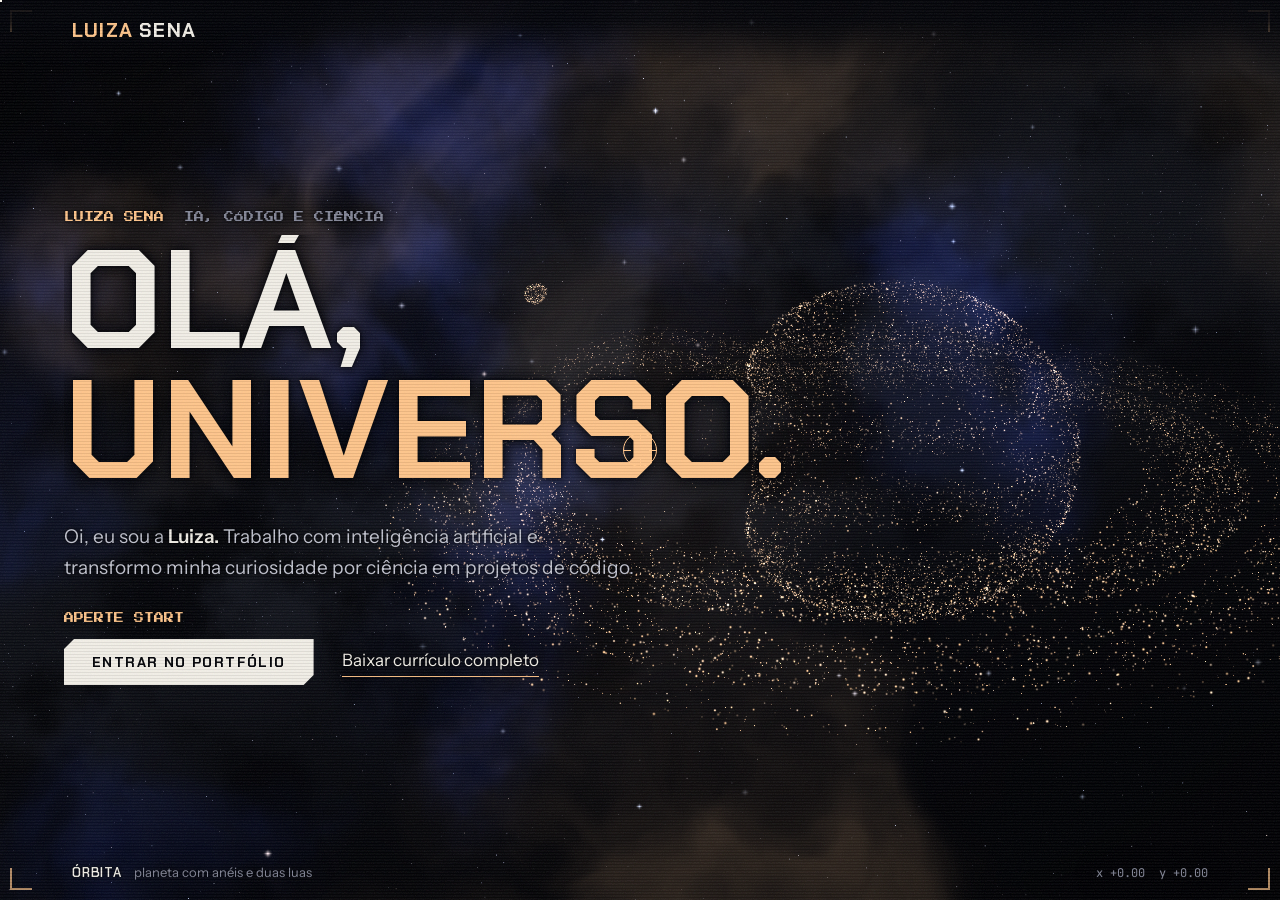
<file: index.html>
<!doctype html>
<html lang="pt-BR">
<head>
  <meta charset="utf-8">
  <meta name="viewport" content="width=device-width,initial-scale=1">
  <meta name="theme-color" content="#04050a">
  <meta name="description" content="Luiza Sena — engenheira de prompts e treinadora de IA. Betelgeuse A.I., modelos locais, desenvolvimento web e uma trajetória entre Computação, Inteligência Artificial e Física.">
  <meta property="og:title" content="Luiza Sena | IA, código e ciência">
  <meta property="og:description" content="Tecnologia com pensamento científico, personalidade e um olhar humano.">
  <meta property="og:type" content="website">
  <meta property="og:url" content="https://luizasenacafe.github.io/">
  <title>Luiza Sena | IA, código e ciência</title>
  <link rel="icon" href="assets/favicon.svg" type="image/svg+xml">
  <link rel="preload" href="assets/fonts/chakra-petch-latin-700-normal.woff2" as="font" type="font/woff2" crossorigin>
  <link rel="stylesheet" href="assets/cosmos.css?v=4">
  <!-- Links antigos com âncora (ex.: /#projetos) seguem direto para o portfólio. -->
  <script>if (location.hash.length > 1) location.replace('portfolio.html' + location.hash);</script>
  <script defer src="assets/cosmos.js?v=4"></script>
</head>
<body data-page="welcome">

<canvas id="cosmos" aria-hidden="true"></canvas>
<div class="grain" aria-hidden="true"></div>
<div class="corners" aria-hidden="true"><i></i><i></i><i></i><i></i></div>
<div class="cursor-glow" aria-hidden="true"></div>
<div class="cursor" aria-hidden="true"><i></i><b></b></div>
<div class="veil" aria-hidden="true"></div>

<header class="top">
  <span class="wordmark"><em>Luiza</em> Sena</span>
</header>

<div class="hud" aria-hidden="true">
  <span class="hud-chapter"><span id="hud-name">Órbita</span><span id="hud-fig"></span></span>
  <span class="hud-data" id="hud-data">x +0.00  y +0.00</span>
</div>

<main id="conteudo">
<section class="chapter hero welcome" data-name="Órbita" data-fig="planeta com anéis e duas luas">
  <div class="wrap">
    <p class="stage">Luiza Sena <span>IA, código e ciência</span></p>
    <h1 class="display">
      <span class="line"><span>Olá,</span></span>
      <span class="line it"><span>universo.</span></span>
    </h1>
    <p class="hero-text">Oi, eu sou a <strong>Luiza.</strong> Trabalho com inteligência artificial e transformo minha curiosidade por ciência em projetos de código.</p>
    <p class="press-start" aria-hidden="true">Aperte start</p>
    <div class="actions">
      <a class="button" id="enter" href="portfolio.html">Entrar no portfólio</a>
      <a class="link" href="assets/curriculo-luiza-sena.pdf" download>Baixar currículo completo</a>
    </div>
  </div>
</section>
</main>

</body>
</html>
</file>
<file: assets/cosmos.css>
/* Portfólio de Luiza Sena.
   O céu (nebulosa, estrelas e a figura de partículas) é desenhado no canvas por
   cosmos.js. O HTML por cima tem cara de jogo: fases, leitura de HUD, rótulos em
   pixel. Os textos ficam soltos sobre o céu, sem caixas.

   A cor de destaque (--accent) é reescrita pelo JS a cada fase, seguindo a cor do
   planeta. Efeitos ligados à rolagem usam variáveis atualizadas a cada quadro:
     --e    0 a 1, o quanto um bloco já "entrou" na tela
     --vel  velocidade da rolagem, com sinal (inclina e separa as cores dos títulos)
   Sem JS, todas valem o estado final e a página fica estática e legível.

   Desempenho: nada de backdrop-filter nem mix-blend-mode por cima do canvas. */

@font-face { font-family: 'Chakra Petch'; src: url(fonts/chakra-petch-latin-500-normal.woff2) format('woff2'); font-weight: 500; font-display: swap; }
@font-face { font-family: 'Chakra Petch'; src: url(fonts/chakra-petch-latin-600-normal.woff2) format('woff2'); font-weight: 600; font-display: swap; }
@font-face { font-family: 'Chakra Petch'; src: url(fonts/chakra-petch-latin-700-normal.woff2) format('woff2'); font-weight: 700; font-display: swap; }
@font-face { font-family: 'Press Start 2P'; src: url(fonts/press-start-2p-latin-400-normal.woff2) format('woff2'); font-weight: 400; font-display: swap; }
@font-face { font-family: 'Instrument Sans'; src: url(fonts/instrument-sans-latin-400-normal.woff2) format('woff2'); font-weight: 400; font-display: swap; }
@font-face { font-family: 'Instrument Sans'; src: url(fonts/instrument-sans-latin-500-normal.woff2) format('woff2'); font-weight: 500; font-display: swap; }
@font-face { font-family: 'Instrument Sans'; src: url(fonts/instrument-sans-latin-600-normal.woff2) format('woff2'); font-weight: 600; font-display: swap; }
@font-face { font-family: 'JetBrains Mono'; src: url(fonts/jetbrains-mono-latin-400-normal.woff2) format('woff2'); font-weight: 400; font-display: swap; }

:root {
  --bg: #04050a;
  --ink: #f3f0e8;
  --text: #c3c5d0;
  --dim: #858899;
  --line: rgb(255 255 255 / .16);
  --accent: rgb(255 176 72);
  --display: 'Chakra Petch', 'Arial Narrow', 'Helvetica Neue', sans-serif;
  --pixel: 'Press Start 2P', 'JetBrains Mono', ui-monospace, monospace;
  --sans: 'Instrument Sans', 'Helvetica Neue', Arial, sans-serif;
  --mono: 'JetBrains Mono', ui-monospace, Menlo, Consolas, monospace;
  --math: 'STIX Two Text', 'Cambria Math', Cambria, Georgia, 'Times New Roman', serif;
  --gutter: clamp(20px, 5vw, 72px);
  /* contorno escuro que mantém o texto legível sobre as partículas */
  --halo: 0 0 3px rgb(4 5 10 / .95), 0 0 12px rgb(4 5 10 / .9), 0 0 26px rgb(4 5 10 / .7);
  /* cantos chanfrados dos botões */
  --cut: polygon(10px 0, 100% 0, 100% calc(100% - 10px), calc(100% - 10px) 100%, 0 100%, 0 10px);
}

* { box-sizing: border-box; }
html { scroll-padding-top: 80px; }
body {
  margin: 0;
  background: var(--bg);
  color: var(--text);
  font: 400 17px/1.6 var(--sans);
  -webkit-font-smoothing: antialiased;
  overflow-x: hidden;
}
/* Sem WebGL ou sem JS, um céu estático segura a estética. */
body::before {
  content: '';
  position: fixed;
  inset: 0;
  z-index: -1;
  background:
    radial-gradient(60vmax 60vmax at 78% 30%, rgb(255 140 60 / .16), transparent 60%),
    radial-gradient(50vmax 50vmax at 10% 90%, rgb(110 130 255 / .14), transparent 60%),
    var(--bg);
}
a { color: inherit; text-decoration: none; }
button { font: inherit; color: inherit; cursor: pointer; background: none; border: 0; padding: 0; }
img { display: block; max-width: 100%; }
ul, ol { margin: 0; padding: 0; list-style: none; }
h1, h2, h3, h4, p { margin: 0; }
strong { color: var(--ink); font-weight: 600; }
::selection { background: var(--accent); color: #04050a; }
a:focus-visible, button:focus-visible { outline: 2px solid var(--accent); outline-offset: 4px; }
.sr-only { position: absolute; width: 1px; height: 1px; overflow: hidden; clip-path: inset(50%); white-space: nowrap; }
.skip { position: fixed; left: 16px; top: -60px; z-index: 200; padding: 10px 16px; background: var(--ink); color: #04050a; }
.skip:focus { top: 16px; }

/* ---------- camadas fixas ---------- */
#cosmos { position: fixed; inset: 0; width: 100%; height: 100%; z-index: 0; display: block; }
.no-gl #cosmos { display: none; }
/* granulado e linhas de varredura, como um monitor de fliperama */
.grain {
  position: fixed;
  inset: 0;
  z-index: 90;
  pointer-events: none;
  opacity: .09;
  background:
    repeating-linear-gradient(rgb(0 0 0 / .9) 0 1px, transparent 1px 3px),
    url("data:image/svg+xml,%3Csvg xmlns='http://www.w3.org/2000/svg' width='180' height='180'%3E%3Cfilter id='n'%3E%3CfeTurbulence type='fractalNoise' baseFrequency='.9' numOctaves='2' stitchTiles='stitch'/%3E%3C/filter%3E%3Crect width='180' height='180' filter='url(%23n)'/%3E%3C/svg%3E");
}
/* cantoneiras da moldura da tela */
.corners { --o: 10px; --s: 22px; }
.corners i { position: fixed; z-index: 55; width: var(--s); height: var(--s); border: 0 solid var(--accent); opacity: .7; pointer-events: none; }
.corners i:nth-child(1) { left: var(--o); top: var(--o); border-width: 2px 0 0 2px; }
.corners i:nth-child(2) { right: var(--o); top: var(--o); border-width: 2px 2px 0 0; }
.corners i:nth-child(3) { left: var(--o); bottom: var(--o); border-width: 0 0 2px 2px; }
.corners i:nth-child(4) { right: var(--o); bottom: var(--o); border-width: 0 2px 2px 0; }
/* barra de XP: avança com a rolagem */
.progress { position: fixed; left: 0; top: 0; z-index: 70; height: 3px; width: 100%; background: repeating-linear-gradient(90deg, var(--accent) 0 10px, transparent 10px 13px); transform-origin: 0 50%; transform: scaleX(var(--prog, 0)); }

/* estrela cadente: um risco curto que cruza o céu e some */
.meteor { position: fixed; z-index: 1; width: 170px; height: 1px; pointer-events: none; background: linear-gradient(90deg, transparent, rgb(255 255 255 / .95)); rotate: 152deg; transform-origin: 100% 50%; animation: meteor 1s ease-out forwards; }
@keyframes meteor {
  from { opacity: 0; translate: 0 0; scale: .2 1; }
  15% { opacity: 1; }
  to { opacity: 0; translate: -34vw 18vw; scale: 1 1; }
}

/* página inicial: véu que escurece durante o salto para o portfólio */
.veil { position: fixed; inset: 0; z-index: 95; background: #000; opacity: 0; pointer-events: none; transition: opacity .35s .6s; }
.leaving .veil { opacity: 1; }
.leaving main, .leaving .top, .leaving .hud { opacity: 0; transition: opacity .35s; }

/* viagem entre fases: um círculo na cor do planeta cobre a tela, mostra a fase e se dissolve */
.wipe { position: fixed; inset: 0; z-index: 96; display: grid; place-items: center; pointer-events: none; clip-path: circle(0 at var(--x, 50%) var(--y, 50%)); background: radial-gradient(circle at var(--x, 50%) var(--y, 50%), var(--wipe, #fff) 0, #0a0b16 58%, #04050a 100%); }
.wipe.in { clip-path: circle(150vmax at var(--x, 50%) var(--y, 50%)); transition: clip-path .62s cubic-bezier(.7, 0, .3, 1); }
.wipe.out { clip-path: circle(150vmax at var(--x, 50%) var(--y, 50%)); opacity: 0; transition: opacity .7s; }
.wipe p { display: grid; gap: 14px; text-align: center; opacity: 0; }
.wipe.in p { opacity: 1; transition: opacity .2s .35s; }
.wipe b { font: 400 12px var(--pixel); color: var(--ink); }
.wipe span { font: 700 clamp(34px, 7vw, 96px)/1 var(--display); text-transform: uppercase; color: var(--ink); }

/* anúncio de fase ao trocar de seção */
.stage-toast { position: fixed; left: 50%; top: 38%; z-index: 80; display: grid; gap: 12px; justify-items: center; translate: -50% 0; pointer-events: none; opacity: 0; }
.stage-toast b { font: 400 11px var(--pixel); color: var(--accent); }
.stage-toast span { font: 700 clamp(40px, 9vw, 130px)/.9 var(--display); text-transform: uppercase; white-space: nowrap; color: transparent; -webkit-text-stroke: 1.5px var(--ink); }
.stage-toast.show { animation: toast 1.5s cubic-bezier(.2, .8, .2, 1) both; }
@keyframes toast {
  0% { opacity: 0; scale: 1.5; letter-spacing: .3em; }
  14% { opacity: 1; scale: 1; letter-spacing: 0; }
  20% { translate: calc(-50% + 8px) 0; }
  24% { translate: calc(-50% - 6px) 0; }
  28% { translate: -50% 0; }
  72% { opacity: 1; scale: 1; }
  100% { opacity: 0; scale: .92; }
}

/* mira no lugar do cursor e halo de luz, só com mouse e JS ativos */
.cursor, .cursor-glow { display: none; }
.has-cursor .cursor { display: block; position: fixed; left: 0; top: 0; z-index: 100; pointer-events: none; }
.cursor i, .cursor b { position: absolute; left: 0; top: 0; translate: -50% -50%; }
.cursor i { width: 4px; height: 4px; background: var(--ink); }
.cursor b {
  width: 34px;
  height: 34px;
  border: 1px solid var(--accent);
  border-radius: 50%;
  background:
    linear-gradient(var(--accent), var(--accent)) 50% 0 / 1px 7px no-repeat,
    linear-gradient(var(--accent), var(--accent)) 50% 100% / 1px 7px no-repeat,
    linear-gradient(var(--accent), var(--accent)) 0 50% / 7px 1px no-repeat,
    linear-gradient(var(--accent), var(--accent)) 100% 50% / 7px 1px no-repeat;
  transition: width .2s, height .2s, rotate .3s;
}
.cursor.on-link b { width: 54px; height: 54px; rotate: 45deg; }
.has-cursor, .has-cursor a, .has-cursor button { cursor: none; }
.has-cursor .cursor-glow { display: block; position: fixed; left: 0; top: 0; z-index: 1; width: 520px; height: 520px; margin: -260px 0 0 -260px; border-radius: 50%; pointer-events: none; background: radial-gradient(closest-side, var(--accent), transparent); opacity: .07; }

/* ---------- navegação e leitura ---------- */
.top {
  position: fixed;
  inset: 0 0 auto 0;
  z-index: 60;
  display: flex;
  justify-content: space-between;
  align-items: center;
  gap: 16px;
  padding: 20px calc(var(--gutter) + 8px) 26px;
  background: linear-gradient(rgb(4 5 10 / .9) 30%, transparent);
}
.wordmark { font: 700 20px/1 var(--display); text-transform: uppercase; letter-spacing: .06em; color: var(--ink); }
.wordmark em { font-style: normal; color: var(--accent); }
.top nav { display: flex; align-items: center; gap: clamp(14px, 2.4vw, 30px); font: 600 13px var(--display); text-transform: uppercase; letter-spacing: .08em; }
.top nav a { color: var(--text); transition: color .2s; }
.top nav a:hover { color: var(--accent); }

.hud { position: fixed; left: calc(var(--gutter) + 8px); right: calc(var(--gutter) + 8px); bottom: 18px; z-index: 50; display: flex; justify-content: space-between; align-items: baseline; gap: 16px; pointer-events: none; font: 400 12px/1.4 var(--mono); color: var(--dim); text-shadow: var(--halo); }
.hud b { font: 400 9px var(--pixel); color: var(--accent); }
.hud #hud-name { margin-left: 12px; font: 600 13px var(--display); text-transform: uppercase; letter-spacing: .06em; color: var(--ink); }
.hud #hud-name:first-child { margin-left: 0; }
.hud #hud-fig { margin-left: 12px; font-family: var(--sans); font-size: 13px; }
.hud #hud-fig:empty { display: none; }
.hud-data { display: flex; gap: 18px; white-space: pre; }
.hud #hud-xp { font: 400 9px var(--pixel); color: var(--accent); align-self: center; }
.rail { position: fixed; right: 22px; top: 50%; z-index: 50; display: flex; flex-direction: column; gap: 12px; translate: 0 -50%; }
/* losangos em vez de pontos */
.rail a { position: relative; display: block; width: 9px; height: 9px; border: 1px solid var(--dim); rotate: 45deg; transition: background .3s, border-color .3s, scale .3s; }
.rail a.active { background: var(--accent); border-color: var(--accent); scale: 1.45; }
.rail a span { position: absolute; right: 20px; top: 50%; translate: 0 -50%; rotate: -45deg; transform-origin: 100% 50%; font: 600 12px var(--display); text-transform: uppercase; letter-spacing: .06em; color: var(--ink); white-space: nowrap; text-shadow: var(--halo); opacity: 0; pointer-events: none; transition: opacity .2s; }
.rail a:hover span, .rail a:focus-visible span { opacity: 1; }

/* ---------- base das seções ---------- */
main { position: relative; z-index: 2; text-shadow: var(--halo); }
.wrap { position: relative; width: min(1180px, 100% - 2 * var(--gutter)); margin-inline: auto; }
.chapter { position: relative; padding-block: clamp(96px, 16vh, 180px); }
/* a figura fica de um lado e o texto do outro */
.side-l .col { width: min(640px, 100%); }
.side-r .col { width: min(640px, 100%); margin-left: auto; }

h3 { font: 600 clamp(22px, 2.2vw, 30px)/1.15 var(--display); color: var(--ink); }
/* rótulos em pixel: fase, estado da missão, categoria */
.pixel { font: 400 9px/1.6 var(--pixel); text-transform: uppercase; color: var(--dim); }
.pixel.on, .pixel span { color: var(--accent); }
.pixel span { margin-left: 10px; }
.stage { font: 400 10px/1.6 var(--pixel); text-transform: uppercase; color: var(--accent); margin-bottom: 10px; }
.stage span { margin-left: 10px; color: var(--dim); }
/* lista de termos solta, separada por barras */
.tags { display: flex; flex-wrap: wrap; gap: 4px 12px; margin-top: 14px; font: 400 13px var(--mono); color: var(--accent); }
.tags li + li::before { content: '/'; margin-right: 12px; color: var(--dim); }
.where { color: var(--accent); font-size: 15px; }
.where span { margin-left: 10px; color: var(--dim); }
.where span:first-child { margin-left: 0; }

.button { display: inline-block; padding: 14px 28px; clip-path: var(--cut); background: var(--ink); color: #04050a; font: 700 14px var(--display); text-transform: uppercase; letter-spacing: .1em; text-shadow: none; transition: background .2s, scale .2s; }
.button:hover { background: var(--accent); scale: 1.06; }
.link { color: var(--ink); background: linear-gradient(var(--accent), var(--accent)) 0 100% / 100% 1px no-repeat; padding-bottom: 3px; transition: background-size .25s, color .25s; }
.link:hover { background-size: 100% 100%; color: #04050a; text-shadow: none; }
.actions { display: flex; flex-wrap: wrap; align-items: center; gap: 16px 28px; margin-top: 34px; }

/* ---------- blocos que entram com a rolagem ---------- */
/* --side: -1 entra pela esquerda, 1 pela direita, 0 de baixo. --rx/--ry: inclinação pelo cursor. */
.fx {
  opacity: var(--e, 1);
  transform:
    perspective(1100px)
    translate3d(calc((1 - var(--e, 1)) * var(--side, 0) * 150px), calc((1 - var(--e, 1)) * 100px), 0)
    rotateX(calc((1 - var(--e, 1)) * 30deg + var(--ry, 0) * -7deg))
    rotateY(calc((1 - var(--e, 1)) * var(--side, 0) * -38deg + var(--rx, 0) * 9deg))
    skewY(calc(var(--vel, 0) * 1.6deg));
  transform-origin: 50% 100%;
}
/* durante a medição das posições, os efeitos saem do caminho */
.measuring .fx, .measuring .fm { transform: none !important; }

/* cabeçalho de fase: o planeta, o número e o nome */
.head { display: flex; align-items: center; gap: clamp(16px, 3vw, 36px); margin-bottom: clamp(30px, 6vh, 60px); }
.title {
  font: 700 clamp(34px, 5.6vw, 84px)/.95 var(--display);
  text-transform: uppercase;
  letter-spacing: .01em;
  white-space: nowrap;
  color: var(--ink);
  /* ao rolar depressa, as cores do título se separam */
  text-shadow: calc(var(--vel, 0) * 14px) 0 rgb(255 40 100 / .7), calc(var(--vel, 0) * -14px) 0 rgb(40 210 255 / .7), var(--halo);
}
.title .ch {
  display: inline-block;
  opacity: var(--e, 1);
  transform: translateY(calc((1 - var(--e, 1)) * (50px + var(--i) * 16px))) rotate(calc((1 - var(--e, 1)) * (var(--i) - 3) * 7deg));
}
.emblem { display: block; flex: none; --d: clamp(60px, 8.5vw, 110px); transform: translateY(calc((1 - var(--e, 1)) * -90px)) rotate(calc((1 - var(--e, 1)) * -120deg)) scale(calc(.3 + var(--e, 1) * .7)); }
.emblem:empty { display: none; }

/* ---------- planetas (seleção e emblemas) ---------- */
.orb { position: relative; display: block; width: var(--d, 44px); height: var(--d, 44px); }
.ball { position: absolute; inset: 0; border-radius: 50%; overflow: hidden; background: var(--surf, #888); box-shadow: 0 0 calc(var(--d, 44px) * .7) calc(var(--d, 44px) * -.18) var(--glow, #fff); }
/* textura que desliza: dá a impressão de rotação */
.ball::before { content: ''; position: absolute; inset: 0 -100% 0 0; background: var(--tex, none); background-size: 50% 100%; animation: planet-spin var(--rot, 26s) linear infinite; }
/* luz de um lado, sombra do outro */
.ball::after { content: ''; position: absolute; inset: 0; border-radius: 50%; background: radial-gradient(circle at 30% 26%, rgb(255 255 255 / .42), transparent 36%), radial-gradient(circle at 74% 76%, transparent 26%, rgb(0 0 0 / .86) 80%); }
@keyframes planet-spin { to { transform: translateX(-50%); } }
.ring { position: absolute; left: 50%; top: 50%; width: 215%; height: 62%; translate: -50% -50%; rotate: -16deg; border-radius: 50%; border: calc(var(--d, 44px) * .11) solid rgb(236 214 164 / .8); box-shadow: 0 0 0 1px rgb(120 96 60 / .6), inset 0 0 0 1px rgb(120 96 60 / .6); }
.ring.front { clip-path: inset(50% 0 0 0); }

[data-planet="mercury"] { --surf: #8f8983; --glow: #cfc3b6; --rot: 30s; --tex: radial-gradient(circle at 22% 30%, rgb(0 0 0 / .3) 0 7%, transparent 8%), radial-gradient(circle at 62% 64%, rgb(0 0 0 / .26) 0 10%, transparent 11%), radial-gradient(circle at 80% 24%, rgb(255 255 255 / .16) 0 5%, transparent 6%), radial-gradient(circle at 42% 80%, rgb(0 0 0 / .22) 0 5%, transparent 6%); }
[data-planet="venus"] { --surf: #d9a253; --glow: #ffcf7a; --rot: 40s; --tex: repeating-linear-gradient(12deg, rgb(255 240 200 / .3) 0 7%, transparent 7% 19%), radial-gradient(ellipse at 40% 60%, rgb(160 80 20 / .35), transparent 50%); }
[data-planet="earth"] { --surf: #1c66c9; --glow: #62bcff; --rot: 22s; --tex: radial-gradient(ellipse 22% 30% at 26% 42%, #3f9e58 0 96%, transparent), radial-gradient(ellipse 14% 22% at 38% 70%, #4aa45c 0 96%, transparent), radial-gradient(ellipse 26% 20% at 72% 34%, #3a9453 0 96%, transparent), radial-gradient(ellipse 10% 14% at 84% 68%, #58a860 0 96%, transparent), radial-gradient(ellipse 30% 7% at 54% 20%, rgb(255 255 255 / .75) 0 96%, transparent), radial-gradient(ellipse 24% 6% at 20% 84%, rgb(255 255 255 / .6) 0 96%, transparent); }
[data-planet="mars"] { --surf: #c14e2c; --glow: #ff7048; --rot: 24s; --tex: radial-gradient(ellipse 30% 20% at 30% 56%, rgb(90 30 16 / .6) 0 96%, transparent), radial-gradient(ellipse 18% 26% at 72% 40%, rgb(96 34 18 / .5) 0 96%, transparent), radial-gradient(ellipse 22% 9% at 50% 6%, rgb(255 244 236 / .85) 0 96%, transparent); }
[data-planet="jupiter"] { --surf: #caa37c; --glow: #ffaa6e; --rot: 14s; --tex: radial-gradient(ellipse 13% 9% at 64% 64%, #b4472a 0 96%, transparent), linear-gradient(#b08158 0 12%, #e8d3b0 12% 24%, #a9683f 24% 34%, #ecdcc0 34% 48%, #b7794a 48% 58%, #e2c79f 58% 72%, #9c6240 72% 82%, #d9bd96 82%); }
[data-planet="saturn"] { --surf: #d9c18f; --glow: #f0d696; --rot: 16s; --tex: linear-gradient(#cdb07a 0 18%, #ecdcb2 18% 32%, #c9a56c 32% 44%, #e9d6a6 44% 60%, #c2a06a 60% 74%, #dcc594 74%); }
[data-planet="uranus"] { --surf: #86dcdc; --glow: #78ebe1; --rot: 28s; --tex: linear-gradient(rgb(255 255 255 / .22) 0 20%, transparent 20% 46%, rgb(255 255 255 / .14) 46% 60%, transparent 60%); }
[data-planet="neptune"] { --surf: #3052d6; --glow: #6e82ff; --rot: 20s; --tex: radial-gradient(ellipse 16% 10% at 36% 44%, rgb(10 20 90 / .7) 0 96%, transparent), radial-gradient(ellipse 24% 4% at 62% 30%, rgb(255 255 255 / .6) 0 96%, transparent), radial-gradient(ellipse 18% 3% at 30% 72%, rgb(255 255 255 / .45) 0 96%, transparent); }
[data-planet="pluto"] { --surf: #c9a48e; --glow: #ff54c4; --rot: 34s; --tex: radial-gradient(ellipse 28% 30% at 56% 62%, rgb(255 240 228 / .8) 0 96%, transparent), radial-gradient(ellipse 16% 12% at 22% 30%, rgb(90 50 40 / .6) 0 96%, transparent); }

/* ---------- seleção de fase: o sistema solar ---------- */
.hub { height: 165vh; padding: 0; }
.hub-pin { position: sticky; top: 0; height: 100vh; height: 100svh; overflow: hidden; }
.hub-head { position: absolute; left: calc(var(--gutter) + 8px); top: 92px; z-index: 5; max-width: 23em; pointer-events: none; opacity: calc(1 - var(--hp, 0) * 2.5); }
.hub-head h1 { margin-bottom: 10px; font: 700 clamp(30px, 4vw, 56px)/1 var(--display); text-transform: uppercase; color: var(--ink); }
.hub-head p:last-child { font-size: 15px; }
/* --hp: quanto da seleção já foi rolado. A câmera mergulha no sistema e ele some. */
.system { position: absolute; inset: 0; touch-action: pan-y; opacity: calc(1 - var(--hp, 0) * 1.5); transform: perspective(1200px) rotateX(calc(var(--my, 0) * 7deg)) rotateY(calc(var(--mx, 0) * 9deg)) scale(calc(1 + var(--hp, 0) * 2.4)); }
.system:not(.dragging) { cursor: grab; }
.system.dragging { cursor: grabbing; }
.orbits { position: absolute; inset: 0; width: 100%; height: 100%; overflow: visible; pointer-events: none; }
.orbits ellipse { fill: none; stroke: rgb(255 255 255 / .2); stroke-width: 1; stroke-dasharray: 2 7; }
.sun-rays { position: absolute; left: 50%; top: 50%; width: min(52vmin, 480px); aspect-ratio: 1; translate: -50% -50%; border-radius: 50%; background: repeating-conic-gradient(from 0deg, rgb(255 190 90 / .2) 0 4deg, transparent 4deg 15deg); -webkit-mask-image: radial-gradient(closest-side, transparent 30%, #000 36%, transparent 100%); mask-image: radial-gradient(closest-side, transparent 30%, #000 36%, transparent 100%); animation: spin 60s linear infinite; pointer-events: none; }
@keyframes spin { to { rotate: 360deg; } }
.planet { position: absolute; left: 50%; top: 50%; display: grid; justify-items: center; gap: 8px; will-change: transform; --d: calc(var(--size, 60px) * var(--k, 1)); -webkit-user-drag: none; user-select: none; }
.planet .orb { transition: scale .3s cubic-bezier(.3, 1.6, .5, 1); }
.planet:hover .orb, .planet:focus-visible .orb { scale: 1.3; }
.planet-name { font: 600 14px var(--display); text-transform: uppercase; letter-spacing: .06em; color: var(--ink); white-space: nowrap; text-shadow: var(--halo); transition: color .2s; }
.planet-name b { font: 400 8px var(--pixel); color: var(--accent); vertical-align: middle; margin-right: 4px; }
.planet:hover .planet-name, .planet:focus-visible .planet-name { color: var(--accent); }
.planet[data-planet="mercury"] { --size: 46px; } .planet[data-planet="venus"] { --size: 60px; } .planet[data-planet="earth"] { --size: 64px; } .planet[data-planet="mars"] { --size: 52px; }
.planet[data-planet="jupiter"] { --size: 108px; } .planet[data-planet="saturn"] { --size: 86px; } .planet[data-planet="uranus"] { --size: 74px; } .planet[data-planet="neptune"] { --size: 70px; }
.planet[data-planet="pluto"] { --size: 40px; }

/* ---------- fórmulas ao fundo ---------- */
.fms { position: absolute; inset: 0; pointer-events: none; }
.fm { position: absolute; font: italic 400 clamp(18px, 2.3vw, 34px)/1.2 var(--math); color: var(--accent); opacity: .5; white-space: nowrap; text-shadow: 0 0 22px var(--accent); will-change: transform, opacity; }
.fm sub, .fm sup, .ticker sub, .ticker sup { font-size: .62em; }

/* faixa de fórmulas que corre de lado conforme a rolagem */
.ticker { position: relative; z-index: 2; overflow: hidden; padding-block: clamp(20px, 5vh, 54px); transform: rotate(-2deg) scale(1.04); }
.ticker-track { display: flex; gap: clamp(40px, 7vw, 110px); width: max-content; font: italic 400 clamp(46px, 8.6vw, 132px)/1 var(--math); white-space: nowrap; color: transparent; -webkit-text-stroke: 1px var(--accent); will-change: transform; }
.ticker-track span:nth-child(3n) { color: var(--accent); -webkit-text-stroke: 0; opacity: .85; }

/* ---------- página inicial ---------- */
.display { font: 700 clamp(46px, 8.2vw, 124px)/.92 var(--display); text-transform: uppercase; color: var(--ink); }
.display .line { display: block; overflow: hidden; padding-bottom: .08em; margin-bottom: -.08em; }
.display .line > span { display: block; }
.display .it { color: var(--accent); }
.js .display .line > span { translate: 0 105%; transition: translate 1.1s cubic-bezier(.2, .8, .2, 1); }
.js .display .line:nth-child(2) > span { transition-delay: .09s; }
.js.ready .display .line > span { translate: none; }
.hero { min-height: 100svh; display: flex; align-items: center; padding-block: 104px 110px; }
.welcome .display { font-size: min(clamp(56px, 11vw, 176px), 21vh); }
.hero-text { max-width: 30em; margin-top: 28px; font-size: 19px; }
/* "aperte start" piscando, como na tela de título de um fliperama */
.press-start { margin-top: 30px; font: 400 10px var(--pixel); text-transform: uppercase; color: var(--accent); animation: blink 1.1s steps(1) infinite; }
@keyframes blink { 50% { opacity: 0; } }
.press-start + .actions { margin-top: 16px; }
.js .hero .stage, .js .hero .hero-text, .js .hero .actions, .js .hero .press-start { transition: opacity 1.2s .5s; }
.js:not(.ready) .hero .stage, .js:not(.ready) .hero .hero-text, .js:not(.ready) .hero .actions, .js:not(.ready) .hero .press-start { opacity: 0; }

/* ---------- Sobre ---------- */
.statement { margin-bottom: 30px; font: 500 clamp(24px, 3vw, 38px)/1.22 var(--display); color: var(--ink); }
.statement .w { opacity: .16; transition: opacity .35s, color .35s; }
.statement .w.on { opacity: 1; }
.prose p + p { margin-top: 16px; }
.person { display: flex; align-items: center; gap: 16px; margin-top: 30px; }
.person img { width: 64px; height: 64px; object-fit: cover; clip-path: var(--cut); }
.person p { display: grid; }
.person span { font-size: 14px; color: var(--dim); }

/* ---------- Habilidades ---------- */
.skill-grid { display: grid; grid-template-columns: repeat(3, 1fr); gap: clamp(24px, 4vw, 56px); }
.skill h3 { margin: 10px 0 10px; }
/* fio na cor da fase no lugar de uma caixa */
.skill, .entry { padding-left: 18px; border-left: 2px solid var(--accent); }

/* ---------- Projetos: a rolagem vertical vira movimento lateral ---------- */
.projects { padding-block: 0; }
.hscroll-pin { position: relative; }
.hscroll-track { display: flex; gap: clamp(30px, 5vw, 80px); padding-inline: var(--gutter); }
.panel { flex: 0 0 min(940px, 78vw); will-change: transform; }
.panel-intro { flex-basis: min(560px, 76vw); align-self: center; }
.panel-intro .head { margin-bottom: 22px; }
.panel-intro > p { max-width: 24em; font-size: 19px; }
.panel-intro .panel-hint { margin-top: 18px; font: 400 9px/1.8 var(--pixel); text-transform: uppercase; color: var(--dim); }
.project { display: grid; grid-template-columns: .7fr 1fr; gap: clamp(20px, 3vw, 44px); align-items: center; }
.project-body h3 { margin: 12px 0; font-size: clamp(28px, 3.2vw, 46px); font-weight: 700; text-transform: uppercase; }
.project-body .link { display: inline-block; margin-top: 22px; }
.project-art { position: relative; aspect-ratio: 1; }
.art-star i { position: absolute; inset: 8%; border-radius: 50%; background: radial-gradient(circle at 38% 36%, #ffd9c2, #ff6b3d 34%, #7a1708 68%, #1a0503); box-shadow: 0 0 90px rgb(255 107 61 / .6); animation: breathe 7s ease-in-out infinite; }
@keyframes breathe { 50% { scale: 1.06; } }
.art-cards { display: flex; justify-content: center; align-items: center; gap: 12px; }
.art-cards span { display: grid; place-items: center; width: 30%; aspect-ratio: 5 / 7; border: 1px solid var(--line); background: #0c0d16; font: 400 clamp(34px, 4vw, 56px)/1 serif; color: var(--ink); text-shadow: none; transition: rotate .4s, translate .4s; }
.art-cards span:nth-child(1) { rotate: -8deg; }
.art-cards span:nth-child(2) { translate: 0 -14px; color: var(--accent); border-color: var(--accent); }
.art-cards span:nth-child(3) { rotate: 8deg; }
.project:hover .art-cards span { rotate: 0deg; translate: none; }
.art-orbit { display: grid; place-items: center; }
.art-orbit i { grid-area: 1 / 1; border-radius: 50%; border: 1px solid var(--line); }
.art-orbit i:nth-child(1) { width: 22%; aspect-ratio: 1; background: var(--ink); border: 0; box-shadow: 0 0 50px rgb(255 255 255 / .5); }
.art-orbit i:nth-child(2) { width: 54%; aspect-ratio: 1; border-top-color: var(--accent); animation: spin 9s linear infinite; }
.art-orbit i:nth-child(3) { width: 86%; aspect-ratio: 1; border-bottom-color: var(--accent); animation: spin 16s linear infinite reverse; }
/* fixado: a seção fica alta e o conteúdo desliza de lado (altura definida no JS) */
.hs-pin .hscroll-pin { position: sticky; top: 0; height: 100vh; display: flex; align-items: center; overflow: hidden; }
.hs-pin .hscroll-track { will-change: transform; padding-right: 22vw; }
/* sem fixar (celular, movimento reduzido, sem JS): carrossel nativo */
.hscroll:not(.hs-pin) { padding-block: clamp(96px, 16vh, 180px); }
.hscroll:not(.hs-pin) .hscroll-track { overflow-x: auto; scroll-snap-type: x mandatory; padding-bottom: 18px; scrollbar-width: thin; scrollbar-color: var(--dim) transparent; }
.hscroll:not(.hs-pin) .panel { scroll-snap-align: center; }

/* ---------- Experiência: registro de missões ---------- */
.timeline { position: relative; padding-left: 30px; }
.timeline::before, .timeline::after { content: ''; position: absolute; left: 4px; top: 8px; bottom: 8px; width: 1px; background: var(--line); }
/* --tp: progresso da rolagem ao longo da linha do tempo */
.timeline::after { width: 2px; left: 3.5px; background: var(--accent); transform-origin: 50% 0; transform: scaleY(var(--tp, 1)); }
.timeline li { position: relative; padding-bottom: 38px; }
.timeline li::before { content: ''; position: absolute; left: -31px; top: 4px; width: 11px; height: 11px; rotate: 45deg; background: var(--bg); border: 1px solid var(--dim); transition: background .4s, border-color .4s, scale .4s; }
.timeline li.lit::before { background: var(--accent); border-color: var(--accent); scale: 1.3; }
.timeline h3 { margin: 8px 0 4px; }
.timeline .where { margin-bottom: 8px; }

/* ---------- Cursos ---------- */
.entry { margin-bottom: 30px; }
.entry h3 { margin: 8px 0 4px; }

/* ---------- Certificados: conquistas ---------- */
.achv-count { margin-bottom: 24px; }
.achv li { display: flex; gap: 18px; align-items: flex-start; margin-bottom: 28px; }
.achv h3 { margin-bottom: 4px; }
/* troféu: uma estrela recortada, na cor da fase */
.trophy { flex: none; width: 34px; height: 34px; margin-top: 2px; background: var(--accent); clip-path: polygon(50% 0, 61% 35%, 98% 35%, 68% 57%, 79% 91%, 50% 70%, 21% 91%, 32% 57%, 2% 35%, 39% 35%); animation: trophy 2.4s ease-in-out infinite; }
.achv li:nth-child(2) .trophy { animation-delay: .3s; }
.achv li:nth-child(3) .trophy { animation-delay: .6s; }
.achv li:nth-child(4) .trophy { animation-delay: .9s; }
@keyframes trophy { 50% { scale: 1.18; rotate: 10deg; } }

/* ---------- YouTube ---------- */
.channel-intro { display: grid; grid-template-columns: auto 1fr auto; gap: 20px 40px; align-items: center; }
.channel-intro h3 { margin-top: 8px; font-size: clamp(30px, 3.6vw, 48px); font-weight: 700; text-transform: uppercase; }
.wave { display: block; width: 100%; height: clamp(70px, 12vh, 130px); margin-block: 18px; overflow: visible; }
.wave path { fill: none; stroke: var(--accent); stroke-width: 2; vector-effect: non-scaling-stroke; }
.wave #wave-b { stroke: var(--ink); opacity: .35; stroke-width: 1; }
.video-grid { display: grid; grid-template-columns: repeat(3, 1fr); gap: clamp(20px, 3vw, 40px); }
.video { display: block; }
.thumb { position: relative; display: block; aspect-ratio: 16 / 9; overflow: hidden; clip-path: var(--cut); background: #000; }
.thumb img { width: 100%; height: 100%; object-fit: cover; transition: scale .5s; }
/* linhas de varredura, como um monitor antigo */
.thumb::after { content: ''; position: absolute; inset: 0; background: repeating-linear-gradient(rgb(0 0 0 / .28) 0 1px, transparent 1px 3px); pointer-events: none; }
.video:hover .thumb img { scale: 1.07; }
.video-title { display: block; padding-top: 14px; font: 600 19px/1.25 var(--display); color: var(--ink); transition: color .2s; }
.video:hover .video-title { color: var(--accent); }

/* ---------- Contato ---------- */
.contact .col > p { font-size: 19px; }
.email { display: inline-block; margin-top: 26px; font: 700 clamp(24px, 3.8vw, 46px)/1.15 var(--display); color: var(--ink); border-bottom: 2px solid var(--accent); padding-bottom: 4px; overflow-wrap: anywhere; transition: color .25s; }
.email:hover { color: var(--accent); }
.contact-links { display: flex; flex-wrap: wrap; gap: 14px 26px; margin-top: 30px; font: 600 15px var(--display); text-transform: uppercase; letter-spacing: .06em; }
#copy-status { min-height: 1.6em; margin-top: 12px; font: 400 9px/1.8 var(--pixel); text-transform: uppercase; color: var(--accent); }

/* ---------- Fase bônus: o jogo ---------- */
.game { padding: 0; }
.game-stage { position: relative; height: 100vh; height: 100svh; overflow: hidden; touch-action: pan-y; user-select: none; -webkit-user-select: none; }
/* o brilho do horizonte é um fundo fixo: sai de graça, sem redesenhar a cada quadro */
.game-stage::before { content: ''; position: absolute; inset: 0; background: radial-gradient(60vh 60vh at 50% 46%, var(--accent), transparent 72%); opacity: .3; pointer-events: none; }
#game-canvas { position: absolute; inset: 0; width: 100%; height: 100%; display: block; }
.car { position: absolute; left: 50%; top: 0; z-index: 2; color: var(--accent); will-change: transform; pointer-events: none; }
.game-hud { position: absolute; left: calc(var(--gutter) + 8px); top: 96px; z-index: 3; display: flex; gap: clamp(20px, 4vw, 48px); }
.game-hud p { display: grid; gap: 6px; }
.game-hud b { font: 700 clamp(26px, 3.6vw, 46px)/1 var(--display); color: var(--ink); font-variant-numeric: tabular-nums; }
.game-panel { position: absolute; left: 50%; top: 24%; z-index: 4; width: min(520px, 100% - 2 * var(--gutter)); translate: -50% 0; text-align: center; transition: opacity .3s, scale .3s; }
.game-panel h2 { font: 700 clamp(44px, 8vw, 104px)/.95 var(--display); text-transform: uppercase; color: var(--ink); text-shadow: 4px 0 rgb(255 40 100 / .7), -4px 0 rgb(40 210 255 / .7), var(--halo); }
.game-panel p:not(.stage) { margin: 14px auto 22px; max-width: 26em; }
.game.playing .game-panel { opacity: 0; scale: .9; pointer-events: none; }
.game-flash { position: absolute; inset: 0; z-index: 5; background: #ff2a4a; opacity: 0; pointer-events: none; }
.game.hit .game-flash { animation: hit-flash .5s ease-out; }
.game.hit .game-stage { animation: hit-shake .45s linear; }
.game.got .game-flash { background: #fff; animation: hit-flash .25s ease-out; }
@keyframes hit-flash { 0% { opacity: .55; } 100% { opacity: 0; } }
@keyframes hit-shake {
  0%, 100% { translate: 0 0; }
  15% { translate: -14px 6px; } 30% { translate: 12px -8px; } 45% { translate: -9px -4px; } 60% { translate: 7px 5px; } 80% { translate: -3px 2px; }
}
.site-foot { position: absolute; left: calc(var(--gutter) + 8px); right: calc(var(--gutter) + 8px); bottom: 50px; z-index: 4; display: flex; flex-wrap: wrap; justify-content: space-between; gap: 10px 28px; font-size: 14px; color: var(--dim); }

/* ---------- responsivo ---------- */
@media (max-width: 980px) {
  .skill-grid, .video-grid { grid-template-columns: 1fr; }
  .channel-intro { grid-template-columns: 1fr; }
  .channel-intro .button { justify-self: start; }
  .side-r .col { margin-left: 0; }
}
/* até 900px o Sol fica um pouco abaixo do centro (igual ao canvas), para o texto caber em cima */
@media (max-width: 900px) {
  .system { translate: 0 6vh; translate: 0 6svh; }
}
@media (max-width: 760px) {
  body { font-size: 16px; }
  .rail, #hud-data, .hud #hud-fig, .fm-d { display: none; }
  .fm { opacity: .3; }
  .corners { --o: 6px; --s: 14px; }
  .wordmark { font-size: 16px; }
  .top { padding: 16px calc(var(--gutter) + 4px) 22px; }
  .top nav { gap: 14px; font-size: 11px; }
  .hub-head { top: 72px; }
  .hub-head p:last-child { font-size: 13px; line-height: 1.45; }
  .planet { --k: .58; gap: 4px; }
  .planet-name { font-size: 11px; }
  .planet-name b { display: none; }
  .head { gap: 14px; }
  .panel { flex-basis: 84vw; }
  .project { grid-template-columns: 1fr; gap: 14px; }
  .project-art { aspect-ratio: auto; height: 150px; }
  .art-star i { inset: 0 30%; }
  .art-cards span { width: 18%; }
  .art-orbit i:nth-child(1) { width: 9%; }
  .art-orbit i:nth-child(2) { width: 24%; }
  .art-orbit i:nth-child(3) { width: 38%; }
  .game-hud { top: 78px; gap: 18px; }
  .game-panel { top: 20%; }
  /* no celular as partículas ficam atrás do texto: um véu garante a leitura */
  .chapter:not(.hub, .game)::before { content: ''; position: absolute; inset: 0; z-index: -1; background: rgb(4 5 10 / .4); }
}

@media (prefers-reduced-motion: reduce) {
  *, *::before, *::after { animation: none !important; transition: none !important; }
  .js .display .line > span { translate: none; }
  .statement .w { opacity: 1; }
  .hub { height: 100vh; }
}
</file>
